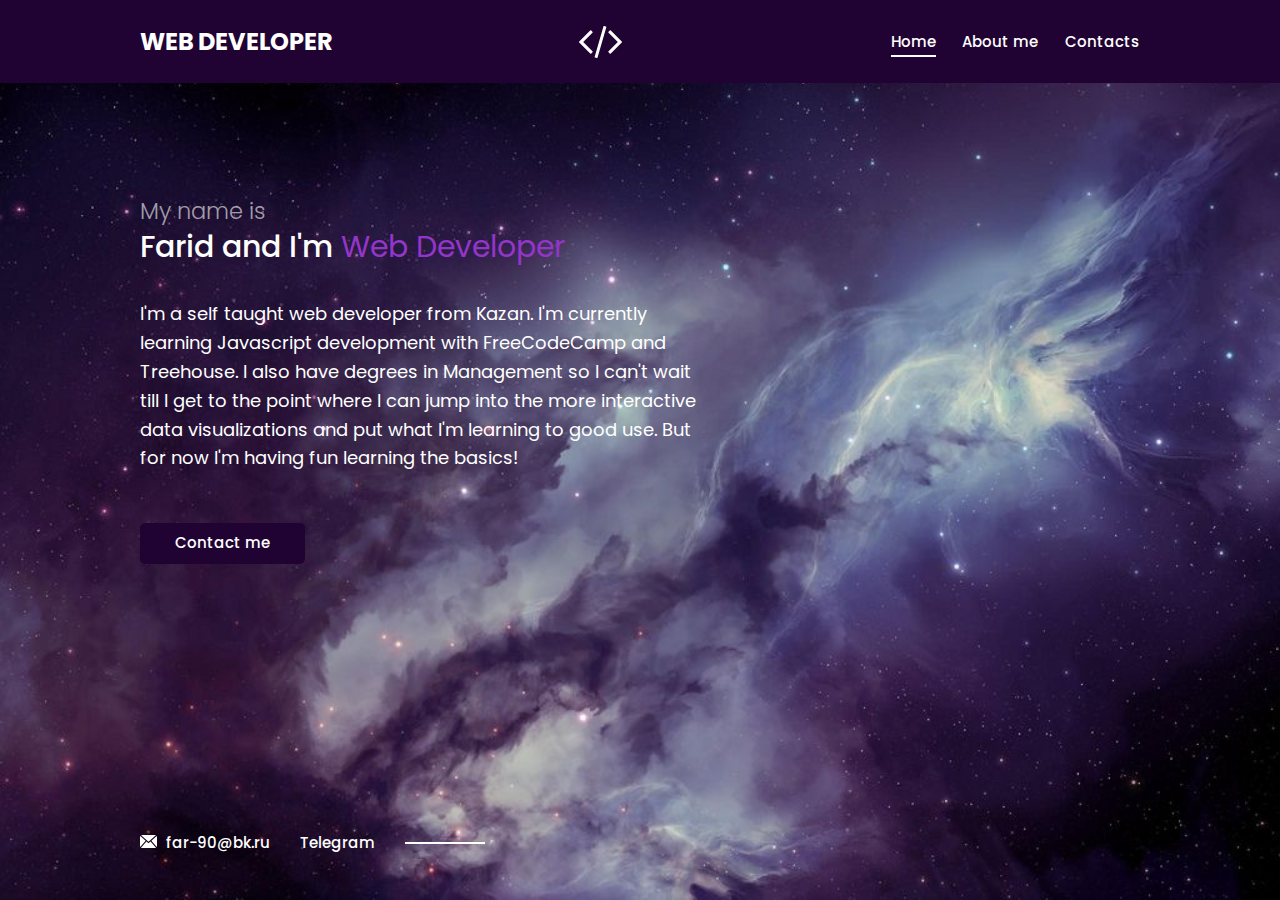
<file: index.html>
<!DOCTYPE html>
<html lang="en">

<head>
    <meta charset="UTF-8">
    <meta name="viewport" content="width=device-width, initial-scale=1.0">
    <link rel="stylesheet" href="style.css">
    <link rel="preconnect" href="https://fonts.gstatic.com">
    <link href="https://fonts.googleapis.com/css2?family=Poppins:wght@300;400;700&display=swap" rel="stylesheet">
    <link rel="icon" type="image/png" href="img/fav.png">
    <title>Portfolio</title>
</head>

<body>
    <div class="page">
        <header class="header">
            <div class="container">
                <div class="header-inner">
                    <div class="header-brand">Web Developer</div>
                    <div class="header-logo">
                        <img src="img/code.svg" alt="logo">
                    </div>
                    <nav class="header-nav">

                        <a class="header-nav-link active" href="#">Home</a>
                        <a class="header-nav-link" href="about.html">About me</a>
                        <a class="header-nav-link" href="contacts.html">Contacts</a>

                    </nav>
                </div>
            </div>
        </header>
        <!--/.header-->

        <div class="container">
            <main class="content">
                <div class="content-header">
                    <h2 class="subtitle">My name is</h2>
                    <h1 class="title">Farid and I'm <span>Web Developer</span></h1>
                </div>
                    <div class="text">
                        <p>
                            I'm a self taught web developer from Kazan. I'm currently learning Javascript development with FreeCodeCamp and Treehouse. I also have degrees in Management so I can't wait till I get to the point where I can jump into the more interactive data visualizations and put what I'm learning to good use. But for now I'm having fun learning the basics!
                        </p>
                    </div>
                
                <a class="btn" href="contacts.html">Contact me</a>

            </main>
        </div>

        <!---Footer-->
        <footer class="footer">
            <div class="container">
                <div class="contacts">
                    <a class="contacts-link" href="mailto:far-90@bk.ru">
                        <img class="contacts-icon" src="img/mail.svg" alt="mail">
                        far-90@bk.ru</a>

                    <a class="contacts-link" href="https://telegram.me/Null_29">

                        Telegram</a>

                </div>
            </div>
        </footer>


    </div>
    <!--/.page-->


</body>

</html>
</file>
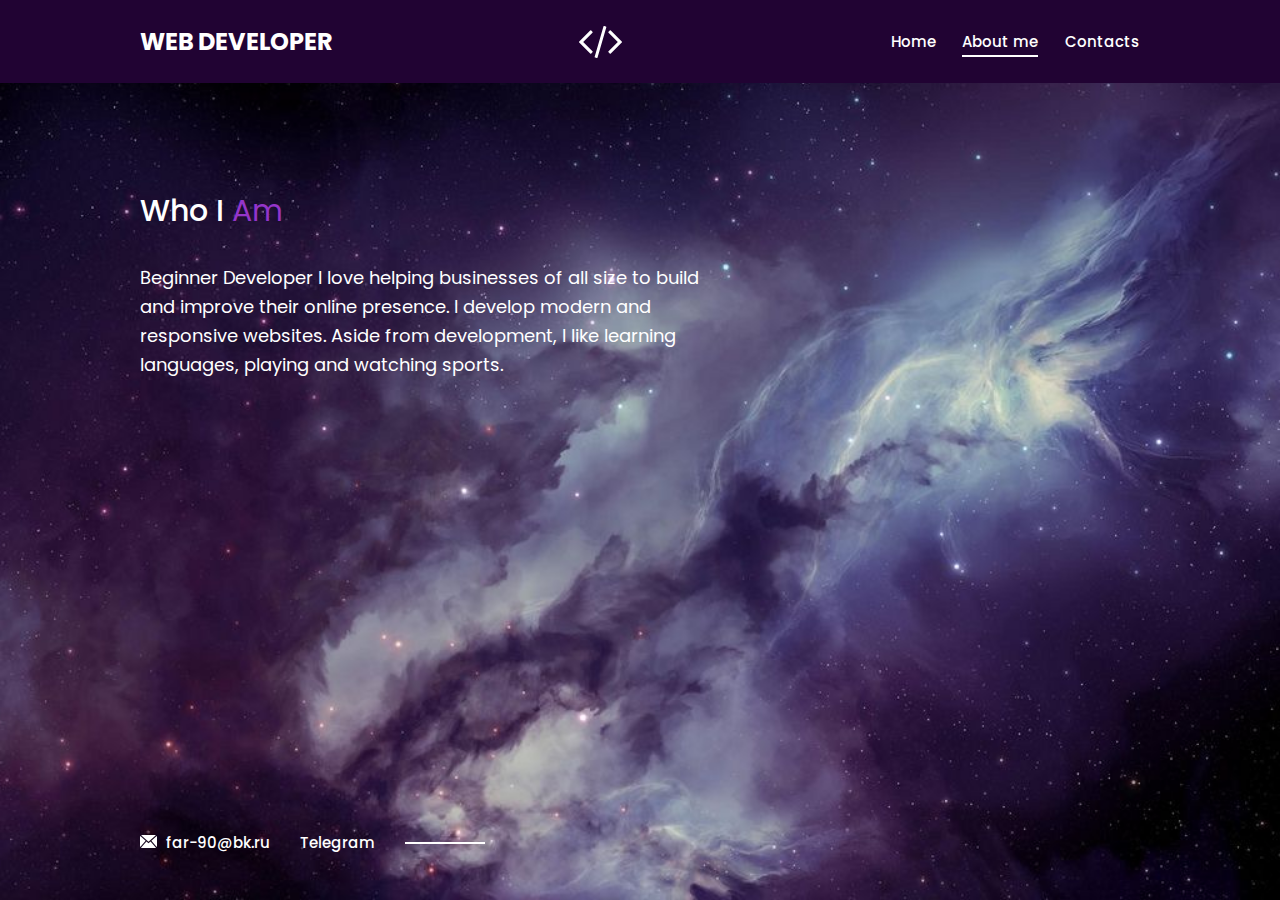
<file: about.html>
<!DOCTYPE html>
<html lang="en">

<head>
    <meta charset="UTF-8">
    <meta name="viewport" content="width=device-width, initial-scale=1.0">
    <link rel="stylesheet" href="style.css">
    <link rel="preconnect" href="https://fonts.gstatic.com">
    <link href="https://fonts.googleapis.com/css2?family=Poppins:wght@300;400;700&display=swap" rel="stylesheet">
    <link rel="icon" type="image/png" href="img/fav.png">
    <title>Portfolio</title>
</head>

<body>
    <div class="page">
        <header class="header">
            <div class="container">
                <div class="header-inner">
                    <div class="header-brand">Web Developer</div>
                    <div class="header-logo">
                        <img src="img/code.svg" alt="logo">
                    </div>
                    <nav class="header-nav">

                        <a class="header-nav-link" href="index.html">Home</a>
                        <a class="header-nav-link  active" href="#">About me</a>
                        <a class="header-nav-link" href="contacts.html">Contacts</a>

                    </nav>
                </div>
            </div>
        </header>
        <!--/.header-->

        <div class="container">
            <main class="content">
                <div class="content-header">
                <h1 class="title">Who I <span>Am</span></h1>
            </div>
                <div class="text">
                    <p>
                        Beginner Developer
I love helping businesses of all size to build and improve their online presence.
I develop modern and responsive websites.
Aside from development, I like learning languages, playing and watching sports.
                    </p>
                </div>



            </main>
        </div>

        <!---Footer-->
        <footer class="footer">
            <div class="container">
                <div class="contacts">
                    <a class="contacts-link" href="mailto:far-90@bk.ru">
                        <img class="contacts-icon" src="img/mail.svg" alt="mail">
                        far-90@bk.ru</a>

                    <a class="contacts-link" href="https://telegram.me/Null_29">

                        Telegram</a>

                </div>
            </div>
        </footer>


    </div>
    <!--/.page-->


</body>

</html>
</file>
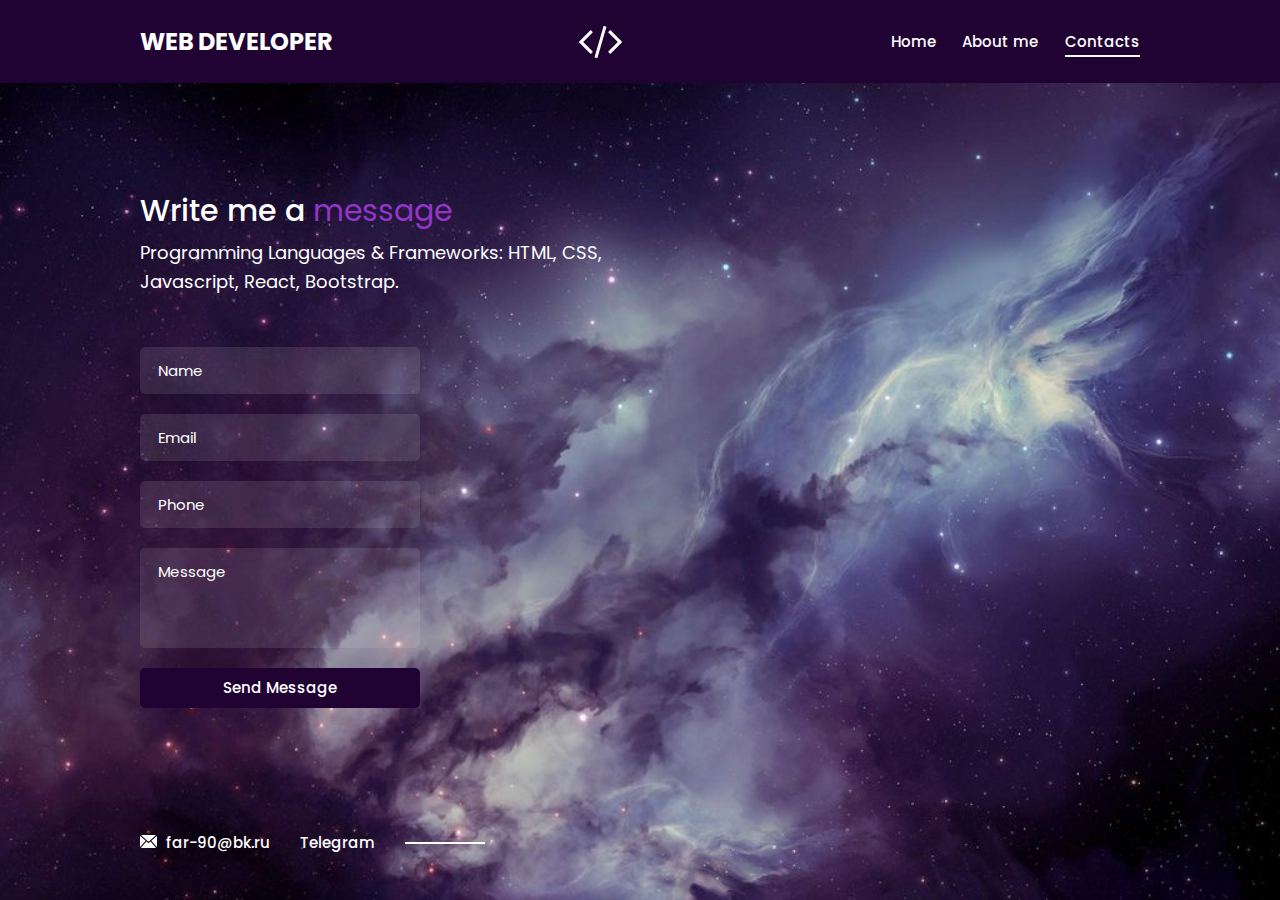
<file: contacts.html>
<!DOCTYPE html>
<html lang="en">

<head>
    <meta charset="UTF-8">
    <meta name="viewport" content="width=device-width, initial-scale=1.0">
    <link rel="stylesheet" href="style.css">
    <link rel="preconnect" href="https://fonts.gstatic.com">
    <link href="https://fonts.googleapis.com/css2?family=Poppins:wght@300;400;700&display=swap" rel="stylesheet">
    <link rel="icon" type="image/png" href="img/fav.png">
    <title>Portfolio</title>
</head>

<body>
    <div class="page">
        <header class="header">
            <div class="container">
                <div class="header-inner">
                    <div class="header-brand">Web Developer</div>
                    <div class="header-logo">
                        <img src="img/code.svg" alt="logo">
                    </div>
                    <nav class="header-nav">

                        <a class="header-nav-link" href="index.html">Home</a>
                        <a class="header-nav-link" href="about.html">About me</a>
                        <a class="header-nav-link  active" href="#">Contacts</a>

                    </nav>
                </div>
            </div>
        </header>
        <!--/.header-->

        <div class="container">
            <main class="content">
                <div class="content-header">
                    <h1 class="title">Write me a <span>message</span></h1>
                    <div class="text">
                        <p>Programming Languages & Frameworks:
                            HTML, CSS, Javascript, React, Bootstrap.</p>
                    </div>
                </div>

                <form class="form" action="/" method="post">
                    <div class="form-group">
                        <input class="input" type="text" name="name" placeholder="Name">
                    </div>

                    <div class="form-group">
                        <input class="input" type="email" name="email" placeholder="Email">
                    </div>

                    <div class="form-group">
                        <input class="input" type="tel" name="tel" placeholder="Phone">
                    </div>

                    <div class="form-group">
                        <textarea class="textarea" name="text" placeholder="Message"></textarea>

                    </div>

                    <div class="form-group">
                        <button class="btn btn-full">Send Message</button>
                    </div>

                </form>

            </main>
        </div>

        <!---Footer-->
        <footer class="footer">
            <div class="container">
                <div class="contacts">
                    <a class="contacts-link" href="mailto:far-90@bk.ru">
                        <img class="contacts-icon" src="img/mail.svg" alt="mail">
                        far-90@bk.ru</a>

                    <a class="contacts-link" href="https://telegram.me/Null_29">

                        Telegram</a>

                </div>
            </div>
        </footer>


    </div>
    <!--/.page-->


</body>

</html>
</file>
<file: style.css>
html{
font-size: 15px;
}

body{
margin: 0;

font-family: 'Poppins', sans-serif;
font-size: 1rem;
line-height: 1.6;

}

*,
*:before,
*:after{
box-sizing: border-box;
}

h1, h2, h3, h4, h5, h6{
margin: 0;
}

p{
margin:  0 0 10px;
}

.container{
width: 100%;
max-width:1030px;
margin: 0 auto;
padding:0 1rem;

}

.page{
width:100%;
height:100vh;
min-height: 770px; 
position: relative;
background: #000 url(img/bg1\ .jpg) center no-repeat;
background-size: cover ;   
}

/* Header
================*/

.header{
padding: 1.5rem 0;
margin-bottom: 110px;
background-color: #210333;    
}

.header-inner{
display: flex;
justify-content: space-between;
align-items: center;    
}

.header-brand{
font-size: 1.6rem;
color:#fff;
text-transform: uppercase;
font-weight: 700;    
}

.header-logo img{
display: block;    
}

.header-nav-link{
color:#fff;
margin-left: 1.5rem;
font-size: 1rem; 
font-weight: 500;
text-decoration: none;
transition: color .2s linear;   
}

.header-nav-link:hover{
color:#7612b1;    
}

.header-nav-link.active{
position: relative;
}

.header-nav-link.active::after{
content: "";
width: 100%;
height:2px;
background-color: #fff;

position: absolute;
left: 0;
bottom: -5px;
}    


/* Content
================*/

.content{
height:100%;
width:100%;    
max-width:565px;    
}

.content-header{
margin-bottom: 35px;    
}

.subtitle{
font-size: 1.5rem;
color:rgba(255,255,255,.6);
font-weight: 300;    
}

.title{
margin-bottom: 10px;    
font-size: 2rem;
color:#fff;
font-weight: 500;
line-height: 1.2;    
}

.title span{
color:#9435ca;
font-weight: 400;
}

.text{
margin-bottom: 50px;
font-size: 1.2rem;
color:#fff;    
}

/* Btn
================*/

.btn{
display: inline-block;    
padding: 12px 35px;
font-family: inherit;
border: 0;
cursor: pointer;    
font-size: 1rem;
line-height: 1.1;
color:#fff;
font-weight: 500;
background-color: #210333;
border-radius:5px; 
text-decoration: none;
transition: background .2s linear;   
}

.btn:hover{
background-color:#390e52;   
}

.btn-full{
display: block;
width: 100%;
pointer-events: none;

}

/* Footer
================*/

.footer{
position: absolute; 
bottom:45px;
left:0;
width: 100%;   
}

/* Contacts
================*/

.contacts{
display: flex;
align-items: center;    
}

.contacts-link{
margin-right: 2rem;    
font-size: 1rem;
color:#fff;
text-decoration: none;
font-weight: 500;   
}

.contacts-link:last-child{
margin-right: 0;
position: relative;    
}

.contacts-link:last-child:after{
content: "";
display: block;
width: 80px;
height: 2px;
margin-left: 2rem;
background-color: #fff;
pointer-events: none;
position: absolute;
left: 100%;
top:11px;

}
.contacts-link:hover{
text-decoration: underline;    
}

.contacts-icon{
margin-right: 5px;    
}

/* Form
================*/

.form{
width:100%;
max-width:280px;    
}

.form-group{
margin-bottom: 20px;    
}

.input,.textarea{
display: block;
width: 100%;
padding: 12px 18px;
color:#fff;

font-family: inherit;
font-size: 1rem;
border: 0;
background-color: rgba(255,255,255, .1);
border-radius: 5px;
}

.textarea{
height: 100px;
resize: none;    
}

.input::placeholder,
.textarea::placeholder{
color:#fff    
}

/* Media
================*/

@media(max-width:767px){

.page{
min-height: 100vh;    
height: auto;
padding-bottom: 2rem;    
}    

.header{
margin-bottom: 50px;    
}


.header-logo{
display: none;    
}
.header-brand{
font-size: 1.2rem;    
} 

.content{
max-width: none;    
margin-bottom: 50px;
text-align: center;    
}


.form{
margin: 0 auto;    
}

.footer{
position: static;    
}

.contacts{
flex-direction: column;    
}
.contacts-link{
margin-right: 0;
margin-bottom: .5rem;    
}
.contacts-link:last-child{
margin-bottom: 0;    
}
.contacts-link:last-child:after{
display: none;    
}


}

@media(max-width:565px){

.header-inner{
flex-direction: column;    
} 
.header-brand{
margin-bottom: 1rem;    
}

}

@media(max-width:320px){
.subtitle{
font-size: 1.2rem;    
} 
.title{
font-size: 1.6rem;    
}   
}
</file>
